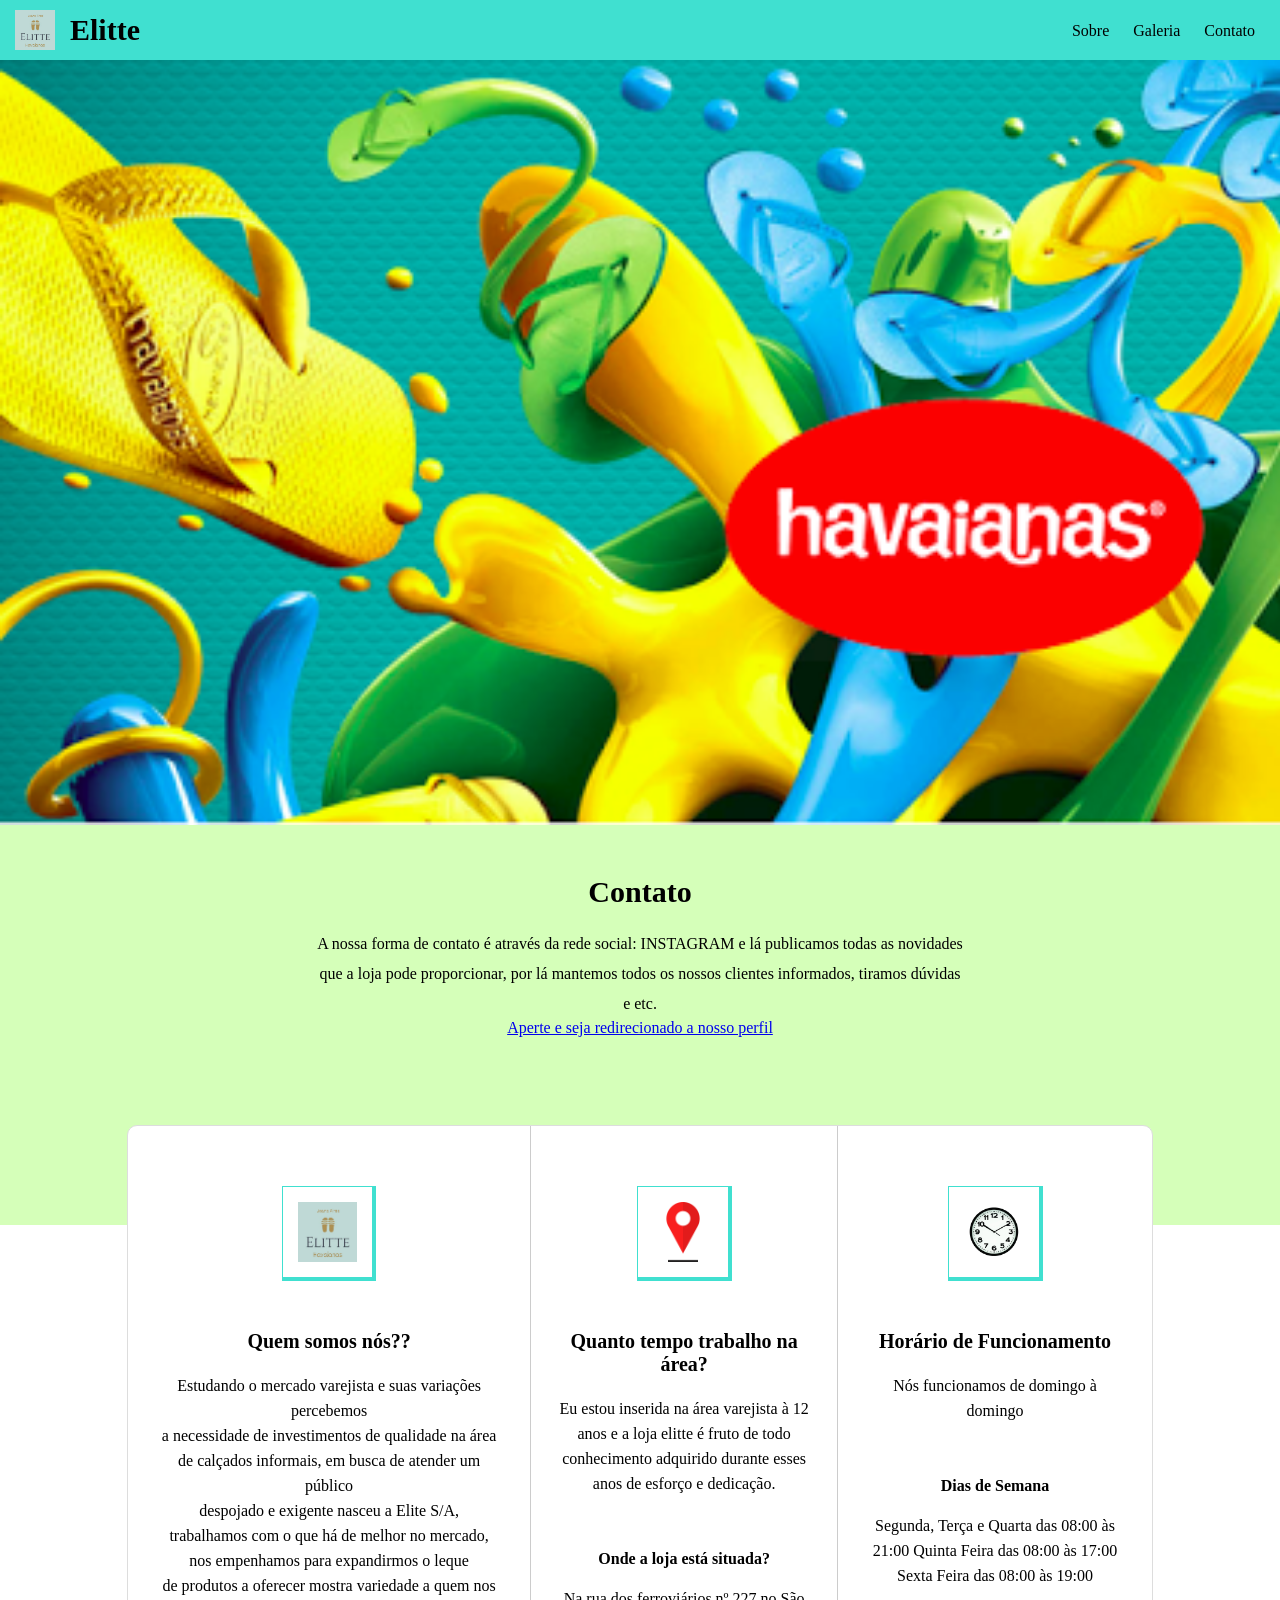
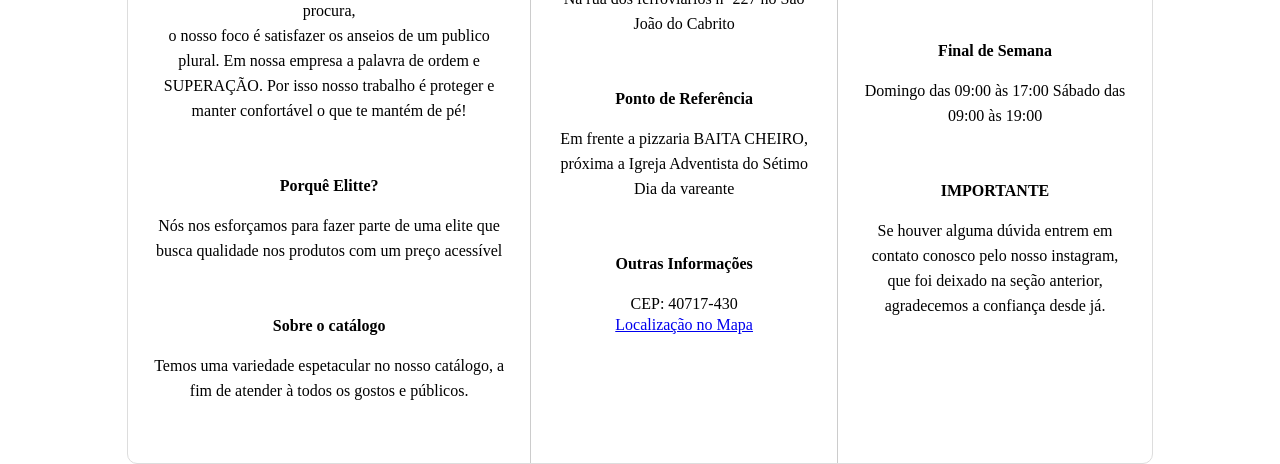
<file: index.html>
<!DOCTYPE html>
<html lang="pt-br">
<head>
    <meta charset="UTF-8">
    <meta http-equiv="X-UA-Compatible" content="IE=edge">
    <meta name="viewport" content="width=device-width, initial-scale=1.0">
    <link rel="stylesheet" type="text/css" href="estilo.css" media="screen"/>
    <title>Elitte </title>
</head>
<body>
     <!-- navbar -->
     <header id="navbar">
        <img src="img/logotipo.jpeg" id="logo" alt="logotipo">
        <h2>Elitte</h2>
        <nav>
          <ul id="navbar-list">
            <li><a href="#skills-section">Sobre</a></li>
            <li><a href="catalogo.html" target="_blank">Galeria</a></li>
            <li><a href="#about-section">Contato</a></li>
          </ul>
        </nav>
      </header>
      <!-- fim navbar -->
      <main>
        <!-- banner início -->
        <div id="main-banner">
          <div id="banner-info">
          <!-- Imagem no css -->
          </div>
        </div>
        <!-- banner fim -->
        <!-- about inicio -->
        <section id="about-section">
          <h2>Contato</h2>
          <p>
            A nossa forma de contato é através da rede social: INSTAGRAM e lá publicamos todas
            as novidades que a loja pode proporcionar, por lá mantemos todos os nossos clientes
            informados, tiramos dúvidas e etc. 
            
            <li><a href="https://www.instagram.com/lojaelitte_/" target="_blank">Aperte e seja redirecionado a nosso perfil</a></li>
             
          </p>
        </section>
        <!-- about fim -->
      </main>
       <!-- skills inicio -->
    <section id="skills-section">
      <div class="container">
        <div class="skills-container">
          <img src="img/logotipo.jpeg" alt="joana">
          <h3>Quem somos nós??</h3>
          <p>
            Estudando o mercado varejista e suas variações percebemos<br> a necessidade de investimentos de qualidade na
            área<br> de calçados informais, em busca de atender um público<br> despojado e exigente nasceu a Elite S/A,<br> 
            trabalhamos com o que há de melhor no mercado,<br> nos empenhamos para expandirmos o leque<br> de produtos a 
            oferecer mostra variedade a quem nos procura,<br> o nosso foco é  satisfazer os anseios de um publico plural. 
            Em nossa empresa a palavra de ordem e SUPERAÇÃO. Por isso nosso trabalho é proteger e manter confortável
            o que te mantém de pé!
          </p>
          <p class="subtitle">Porquê Elitte?</p>
          <p> Nós nos esforçamos para fazer parte de uma elite que busca qualidade nos produtos com um preço acessível</p>
          <p class="subtitle">Sobre o catálogo</p>
          <p>Temos uma variedade espetacular no nosso catálogo, a fim de atender à todos os gostos e públicos.</p>
        </div>
        <div class="skills-container central">
          <img src="img/mapa.png" alt="mapa">
          <h3>Quanto tempo trabalho na área?</h3>
          <p>
             Eu estou inserida na área varejista à 12 anos e a loja elitte é fruto de todo conhecimento adquirido durante
             esses anos de esforço e dedicação.
          </p>
          <p class="subtitle">Onde a loja está situada?</p>
          <p>Na rua dos ferroviários nº 227 no São João do Cabrito</p>
          <p class="subtitle">Ponto de Referência</p>
          <p>Em frente a pizzaria BAITA CHEIRO, próxima a Igreja Adventista do Sétimo Dia da vareante</p>
          <p class="subtitle">Outras Informações</p>
          <p>
            CEP: 40717-430
            <br>
          <li type=""><a href="https://www.google.com/maps/place/R.+dos+Ferrovi%C3%A1rios,+227+-+S%C3%A3o+Jo%C3%A3o+do+Cabrito,+Salvador+-+BA,+40717-430/@-12.8983187,-38.482578,17z/data=!3m1!4b1!4m5!3m4!1s0x7161029500833db:0xa2158a755be30b22!8m2!3d-12.8983239!4d-38.4803893" target="_blank">Localização no Mapa</a></li> 
          
          </p>
        </div>
        <div class="skills-container">
          <img src="img/relogio.jpg" alt="funcionamento">
          <h3>Horário de Funcionamento</h3>
          <p>Nós funcionamos de domingo à domingo</p>
          <p class="subtitle">Dias de Semana</p>
          <p>
            Segunda, Terça e Quarta das 08:00 às 21:00
            Quinta Feira das 08:00 às 17:00
            Sexta Feira das 08:00 às 19:00
          </p>
          <p class="subtitle">Final de Semana</p>
          <p>
            Domingo das 09:00 às 17:00
            Sábado das 09:00 às 19:00
          </p>
          <p class="subtitle">IMPORTANTE</p>
          <p>
          Se houver alguma dúvida entrem em contato conosco pelo nosso instagram, que foi deixado na seção anterior, agradecemos a confiança desde já.
          </p>
        </div>
      </div>
    </section>
    <!-- skills fim -->  
</body>
</html>
</file>
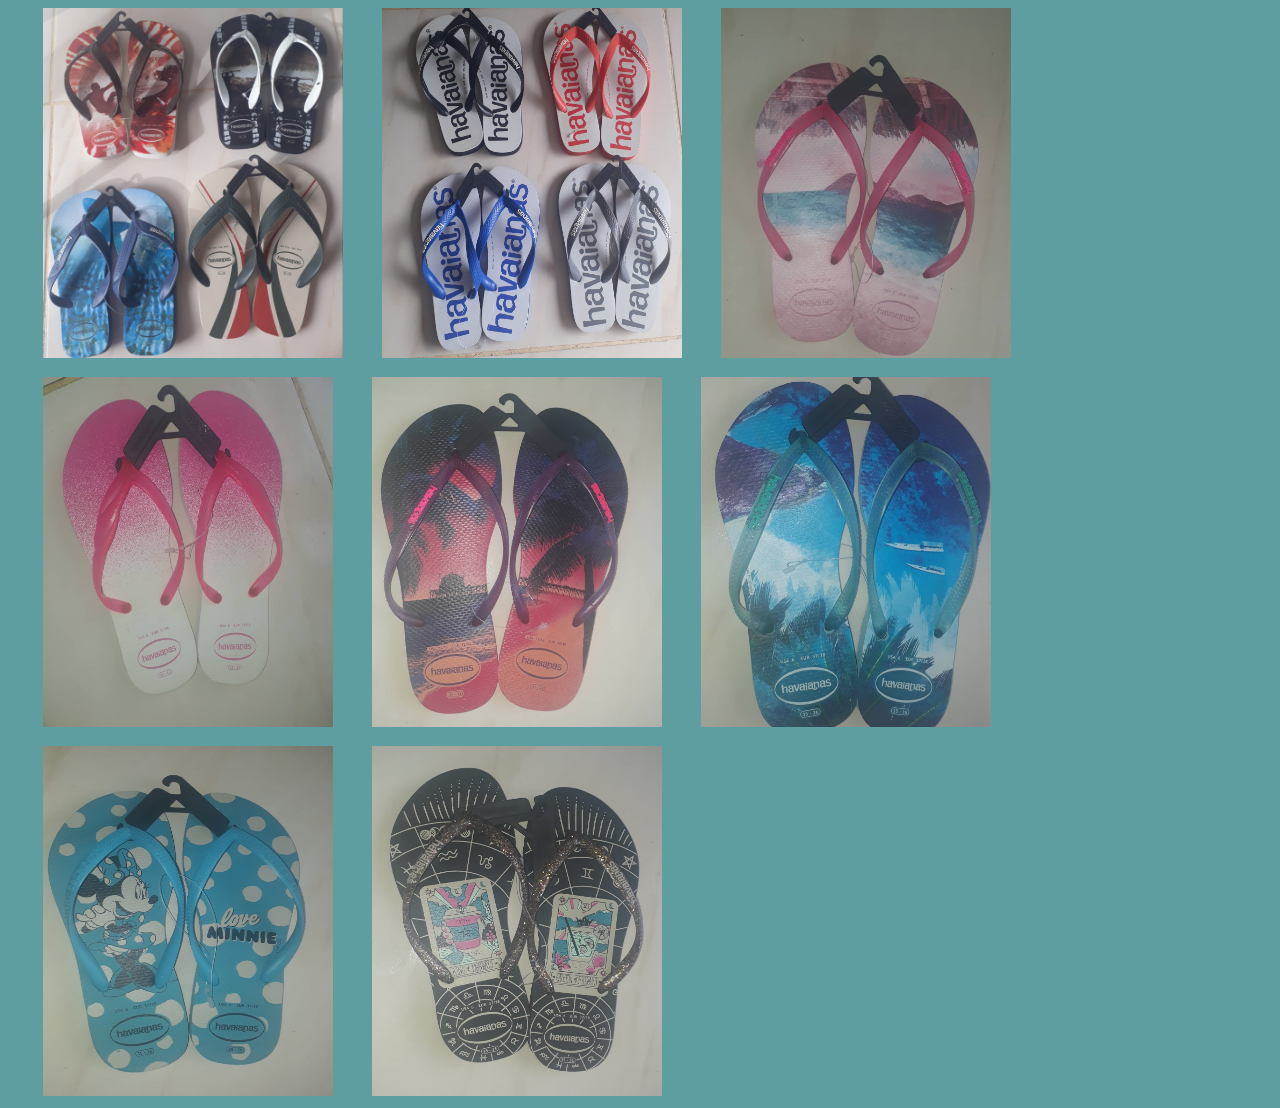
<file: catalogo.html>
<!DOCTYPE html>
<html lang="pt-br">
<head>
    <meta charset="UTF-8">
    <meta http-equiv="X-UA-Compatible" content="IE=edge">
    <meta name="viewport" content="width=device-width, initial-scale=1.0">
    <link rel="stylesheet" type="text/css" href="imagens.css" media="screen"/>
    <title>Document</title>
</head>
<body>
   
    <img src ="img/f.jpeg" id="f">
    <img src ="img/foto.jpeg" id="foto">

    <img src ="img/rosaFraco.jpeg" id="rosaFraco">
    <img src ="img/rosa.jpeg" id="rosa">
    <img src ="img/colorido.jpeg" id="colorido">

    <img src ="img/mar.jpeg" id="mar">
    <img src ="img/azul.jpeg" id="azul">
    <img src ="img/preta.jpeg" id="preta">
    
</body>
</html>
</file>
<file: estilo.css>
/* geral */
body, p, h1, h2, input, textarea {
    margin: 0;
    font-family: Roboto;
  }

  h2 {
    font-size: 30px;
  }

  
  /* navbar */
  #navbar {
    background-color: turquoise;
    color: black;
    padding: 0 15px;
    height: 60px;
  }
  
  #navbar h2, #navbar ul, #navbar-list li,#navbar nav {
    display: inline-block;
  }
  
  #navbar h2 {
    margin: 0;
    line-height: 60px;
    margin-left: 55px;
  }
  
  #navbar img {
    height: 40px;
    position: absolute;
    top: 10px;
  }
  
  #navbar nav {
    float: right;
  }
  
  #navbar ul {
    margin-top: 22px;
  }
  
  #navbar li {
    margin: 0 10px;
  }
  
  #navbar-list li a {
    text-decoration: none;
    color:black;
  }
  
  #navbar-list li a:hover {
    border-bottom: 1px solid #FFF;
  }
  
  /* banner */
  #main-banner {
    height: 70vh;
    background-image: url('img/bg.png');
    background-size: cover;
    padding-top: 15vh;
  }
  
  #banner-info {
    width: 40%;
    margin-right: auto;
    margin-left: auto;
    text-align: center;
    color: #FFF;
    padding: 50px;
  }
  
  #banner-info img {
    height: 120px;
    border-radius: 50%;
    background-color: #ED1E24;
    margin-top: 30px;
    margin-bottom: 30px;
  }
  
  #banner-info p {
    background-color: #ED1E24;
    font-weight: bold;
    width: 200px;
    margin-right: auto;
    margin-left: auto;
    padding: 15px;
  }
  
  /* about */
  
  #about-section {
    text-align: center;
    background-color: rgba(166, 255, 107, 0.472);
    opacity: 30px;
    color: black;
    padding-top: 50px;
    height: 350px;
  }
  
  #about-section h2 {
    margin-bottom: 20px;
  }
  
  #about-section p {
    max-width: 650px;
    margin-right: auto;
    margin-left: auto;
    line-height: 30px;
  }
  
  /* skills */
  
  #skills-section {
    margin-top: -100px;
    background-color: #FFF;
    width: 80%;
    margin-right: auto;
    margin-left: auto;
    border: 1px solid #DDD;
    border-radius: 10px;
  }
  
  #skills-section .container {
    display: flex;
    flex-direction: row;
    justify-content: center;
  }
  
  .skills-container {
    flex: 1 1 1;
    text-align: center;
    padding: 60px 25px;
  }
  
  .central {
    border-left: 1px solid #CCC;
    border-right: 1px solid #CCC;
  }

  li {
    list-style-type: none;
  }
  
  .skills-container h3 {
    color: black;
    font-size: 20px;
  }
  
  .skills-container img {
    height: 60px;
    padding: 15px;
    margin-bottom: 25px;
    border-top: 1px solid turquoise;
    border-left: 1px solid turquoise;
    border-bottom: 4px solid turquoise;
    border-right: 4px solid turquoise;
  }
  
  .skills-container .subtitle {
    font-weight: bold;
    color: black;
    margin-top: 50px;
    margin-bottom: 15px;;
  }
  
  .skills-container p {
    line-height: 25px
  }
  
  
  @media(max-width:450px) {

    p, input, textarea,  #navbar-list li a{
      font-size: 1.2rem;
    }
  
    #navbar h2{
      display: none;
    }
  
    #navbar img{
      top: 9px;
    }
    #navbar ul{
      margin-top: 1.1rem;
    }
    #main-banner{
      height: 40vh;
      padding-top: 5vh;
      padding-bottom: 10vh;
    }
    #banner-info{
        width: 60%;
    }
    #banner-info p{
      margin: 0;
      width: auto;
  }
  #about-section{
    padding: 2rem;
    height: auto;
    padding-bottom: 50px;
  }
  #skills-section{
    margin-top: -35px;
    width: 90%;
  
  }
  
  #skills-section .container{
    flex-direction: column;
  }
  
  .skills-container h3, .skills-container .subtitle{
    font-size: 1.3rem;
  
  }
  
  .skills-container{
    padding: 25px;
  }
  .skills-container .central{
    border-top: 1px solid #CCC;
    border-bottom:  1px solid #CCC;
  }
  
  }
</file>
<file: imagens.css>
body{
    background-color: cadetblue;
}

#f, #foto {
    width: 300px;
    height: 350px;
    margin-left: 35px;
}


#rosa {
    width: 290px;
    height: 350px;
    margin-left: 35px;
    margin-top: 15px;
}

#rosaFraco {
    width: 290px;
    height: 350px;
    margin-left: 35px;
}

#colorido {
    width: 290px;
    height: 350px;
    margin-left: 35px;
}

#mar, #azul, #preta {
    width: 290px;
    height: 350px;
    margin-left: 35px;
    margin-top: 15px;
}
</file>
